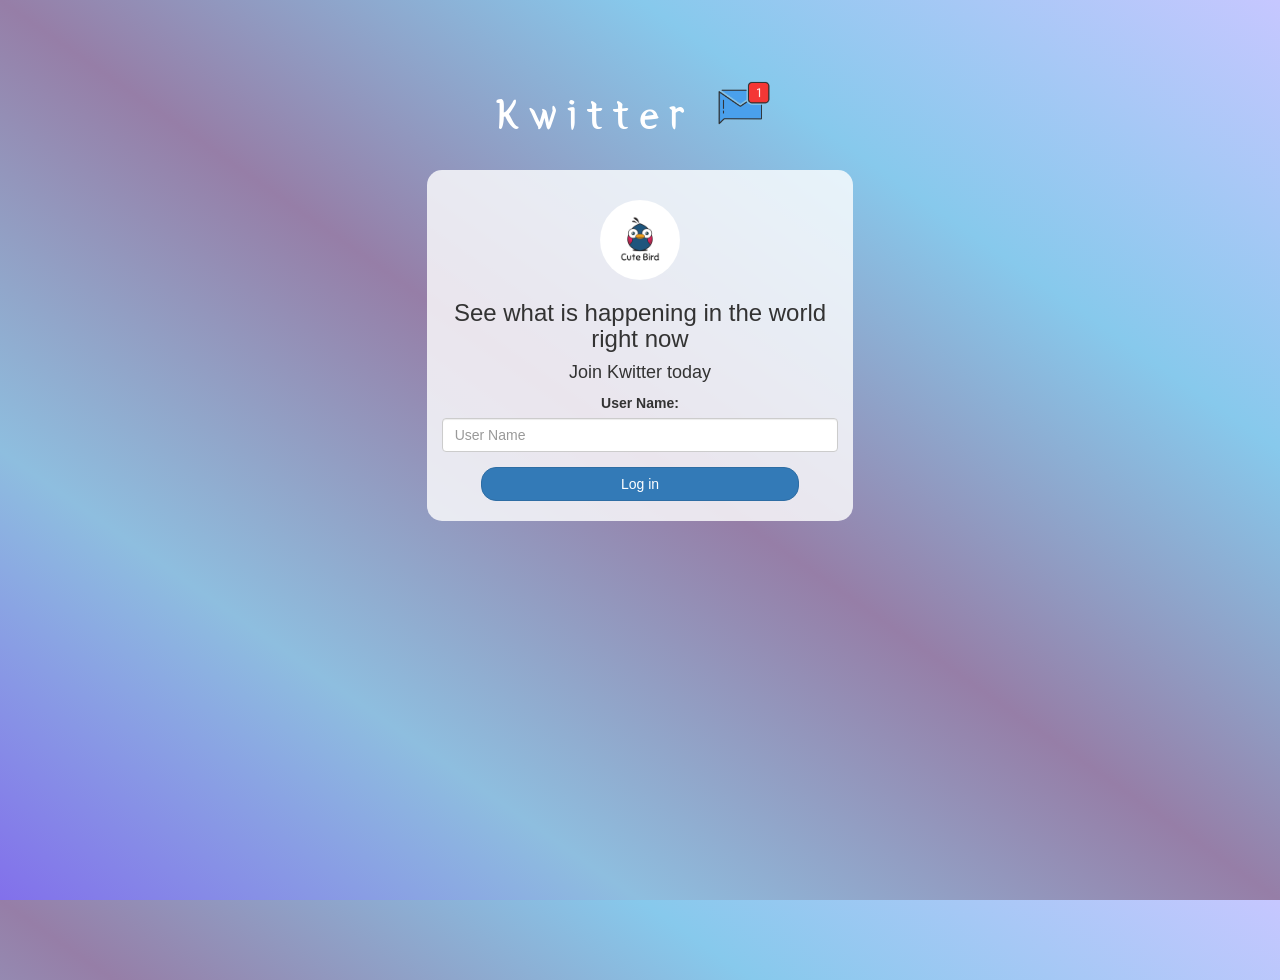
<file: index.html>
<!DOCTYPE html>
<html>
<head>
	<title>Kwitter</title>
<link href="https://fonts.googleapis.com/css?family=Yeon+Sung&display=swap" rel="stylesheet"><meta name="viewport" content="width=device-width, initial-scale=1">

<link rel="stylesheet" href="https://maxcdn.bootstrapcdn.com/bootstrap/3.4.0/css/bootstrap.min.css">
<script src="https://ajax.googleapis.com/ajax/libs/jquery/3.4.1/jquery.min.js"></script>
<script src="https://maxcdn.bootstrapcdn.com/bootstrap/3.4.0/js/bootstrap.min.js"></script>

<link rel="stylesheet" type="text/css" href="style.css">
<script src="kwitter.js"></script>
</head>
<body>
<center>
	<h1 class="header">	
		Kwitter	<sup>
	<img src="m2.png">
	</sup>
</h1>
	<div class="col-lg-4 col-md-6 col-sm-6 col-xs-11 login_div">
	<img src="logo.png" class="logo">
		<h3 >See what is happening in the world right now</h3>
		<h4 >Join Kwitter today</h4>
		<div class="form-group">
		  <label >User Name:</label>
		  <input type="text" id="user_name" class="form-control" placeholder="User Name">
		</div>
		<button id="login_button" class="btn btn-primary" onclick="addUser()">Log in</button>
		<br><br>
	</div>
</center>
</body>
</html>
</file>
<file: style.css>
html, body
{
  height: 100%;
  margin: 0;
}

body
{
background-image: linear-gradient(to right top, #8270eb, #8ebedf, #967ea7, #87c9ec, #c6c7ff);
}

.header
{
	color: white;font-family: 'Yeon Sung';font-size: 45px;letter-spacing: 10px;margin-top: 80px;
}
.header img
{
	width: 80px;margin-left: -15px;
}

.login_div
{
	background: rgba(255,255,255,0.8);float: none;border-radius: 15px;
}

.logo
{
	width: 80px;margin-top: 30px;border-radius: 40px;
}

#login_button
{
	width: 80%;border-radius: 15px;
}

.room_name
{
	cursor: pointer;
	font-size: 20px;
}


#logout
{
	font-size: 20px; float: right;
}


#output
{
	padding: 10px; width:80%;background: rgba(255,255,255,0.8);border-radius: 15px;
}

.input_div_room_page
{
	width: 80%;
}

.input_div label
{
	color: white;font-size: 20px;
}


.input_div_message_page
{
	position: fixed;bottom: 0px;width: 100%;background: rgba(255,255,255,0.8);
}
.input_div_message_page label
{
	color: black;
}
.input_div_message_page #msg
{
	width: 80%;
}
.input_div_message_page button
{
	margin-top: 15px;
	width: 50%; 
}
.color_white
{
	color: white
}

.user_tick
{
	width:20px;
}
.message_h4
{
	padding-left:5px;color:grey;
}
</file>
